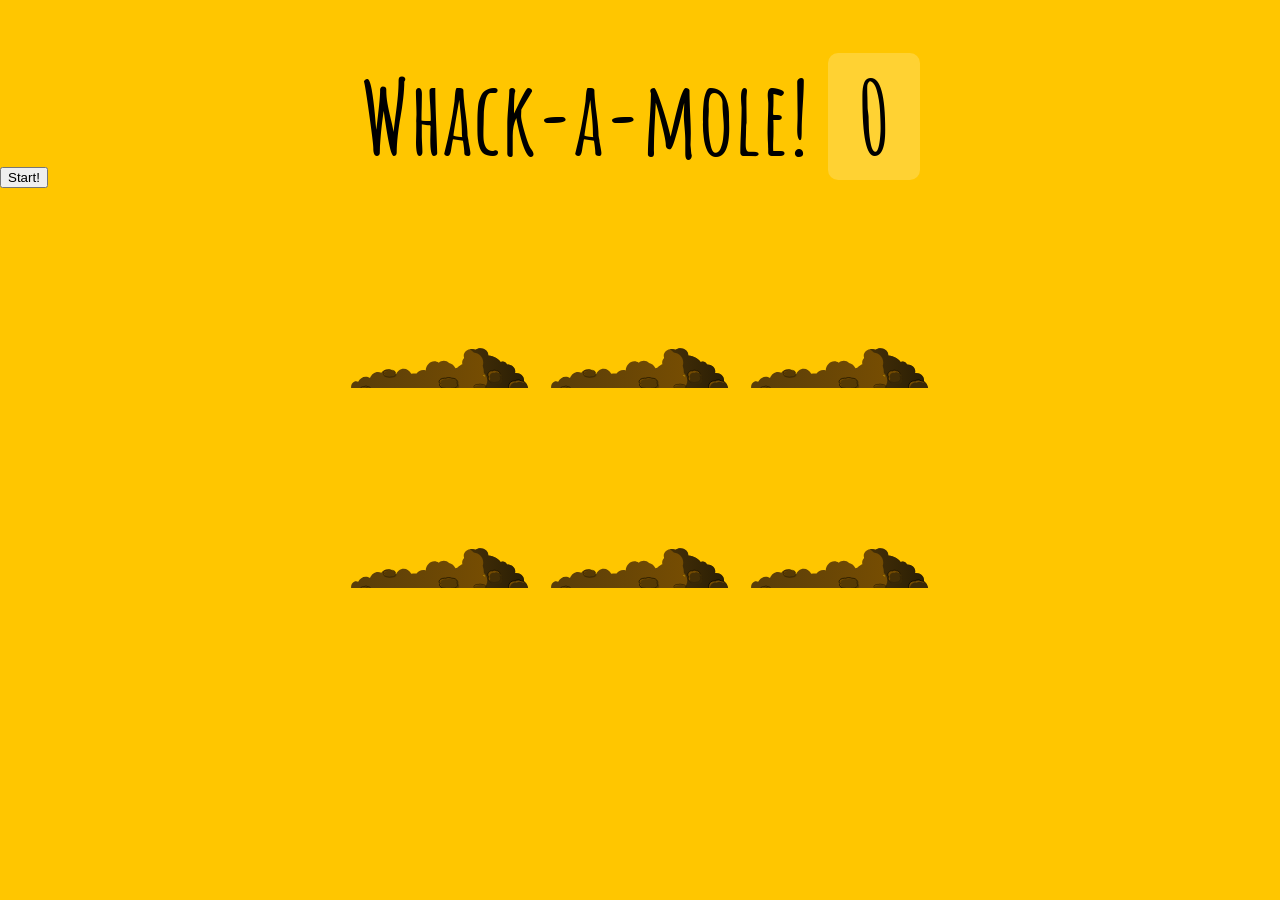
<file: index.html>
<!DOCTYPE html>
<html lang="en">
<head>
  <meta charset="UTF-8">
  <title>Whack A Mole!</title>
  <link href='https://fonts.googleapis.com/css?family=Amatic+SC:400,700' rel='stylesheet' type='text/css'>
  <link rel="stylesheet" href="style.css">
</head>
<body>

  <h1>Whack-a-mole! <span class="score">0</span></h1>
  <button onClick="startGame()">Start!</button>

  <div class="game">
    <div class="hole hole1">
      <div class="mole"></div>
    </div>
    <div class="hole hole2">
      <div class="mole"></div>
    </div>
    <div class="hole hole3">
      <div class="mole"></div>
    </div>
    <div class="hole hole4">
      <div class="mole"></div>
    </div>
    <div class="hole hole5">
      <div class="mole"></div>
    </div>
    <div class="hole hole6">
      <div class="mole"></div>
    </div>
  </div>

<script>
  const holes = document.querySelectorAll('.hole');
  const scoreBoard = document.querySelector('.score');
  const moles = document.querySelectorAll('.mole');
  let lastHole;
  let timeUp = false;
  let score = 0;
  function randomTime(min, max) {
    return Math.round(Math.random() * (max - min) + min);
  }
  function randomHole(holes) {
    const idx = Math.floor(Math.random() * holes.length);
    const hole = holes[idx];
    if (hole === lastHole) {
      console.log('Ah nah thats the same one bud');
      return randomHole(holes);
    }
    lastHole = hole;
    return hole;
  }
  function peep() {
    const time = randomTime(200, 1000);
    const hole = randomHole(holes);
    hole.classList.add('up');
    setTimeout(() => {
      hole.classList.remove('up');
      if (!timeUp) peep();
    }, time);
  }
  function startGame() {
    scoreBoard.textContent = 0;
    timeUp = false;
    score = 0;
    peep();
    setTimeout(() => timeUp = true, 10000)
  }
  function bonk(e) {
    if(!e.isTrusted) return; // cheater!
    score++;
    this.classList.remove('up');
    scoreBoard.textContent = score;
  }
  moles.forEach(mole => mole.addEventListener('click', bonk));
</script>
</body>
</html>
</file>
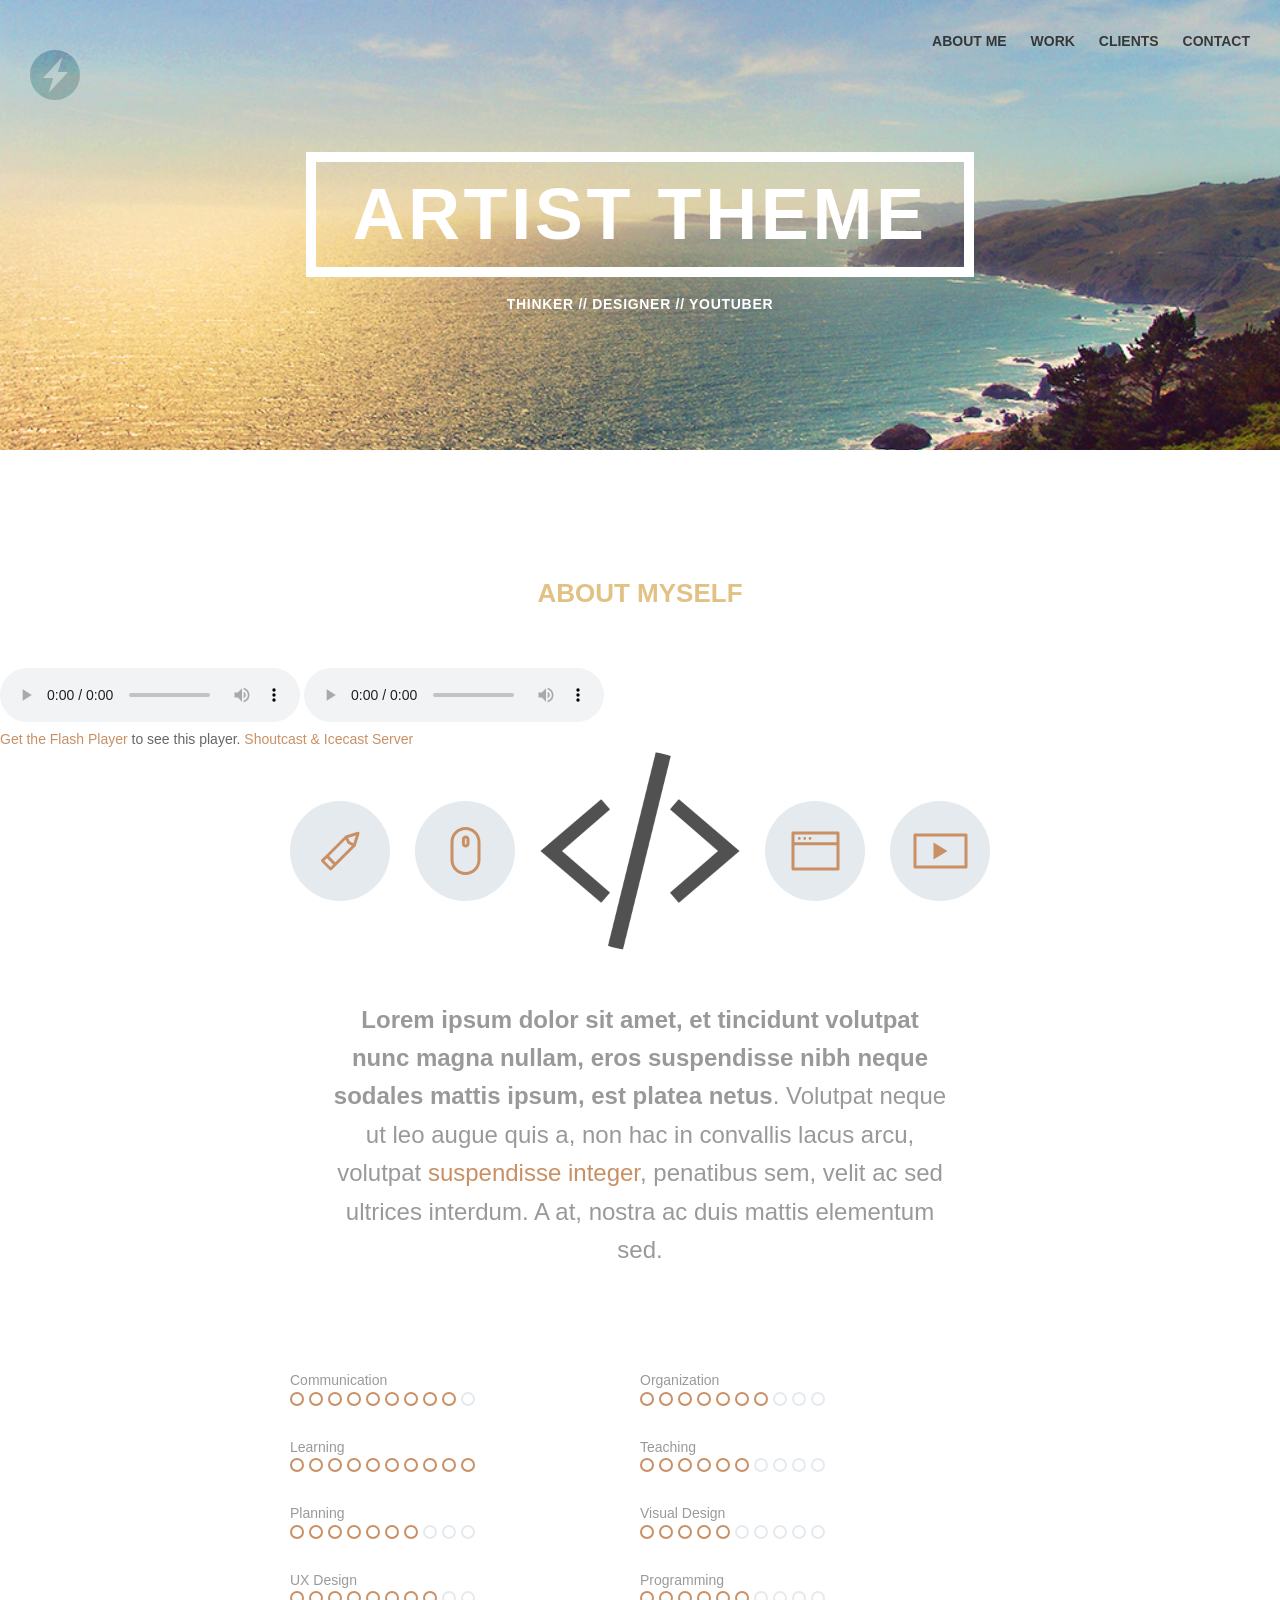
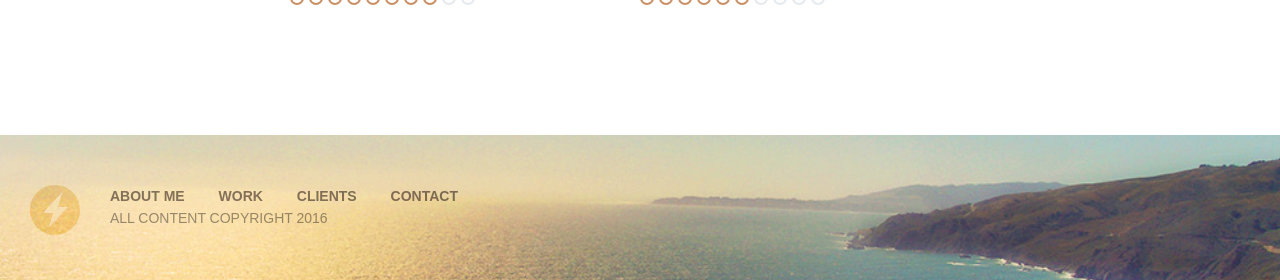
<file: index1.html>
<!DOCTYPE html>
<html class="">
<head>
  <meta charset="UTF-8">
  <meta name="apple-mobile-web-app-capable" content="yes">
  <meta name="viewport" content="width=device-width, initial-scale=1">
  <meta name="description" content="">
  <meta rel="author" href="">
  <meta rel="publisher" href="">

  <title></title>

  <link rel="stylesheet" href="assets/css/all.css">
  <!--[if lt IE 9]><script src="http://html5shim.googlecode.com/svn/trunk/html5.js"></script><![endif]-->
	
</head>
<body>

<header id="header" style="background-image: url(/assets/img/logo.svg), url(/assets/img/hero-bg.jpg);">


	<nav>
		<a href="#about-me">About me</a>
		<a href="#me">Work</a>
		<a href="#clients">Clients</a>
		<a href="#contact">Contact</a>
	</nav>

	<h1><span>Artist Theme</span></h1>

	<p class="kicker">Thinker // Designer // YouTuber</p>
</header>


<section>

	<h3 id="about-me">About Myself</h3>
	<audio controls autoplay="autoplay"><source src="http://radio.m-1.fm:80/m1/mp3:800/;stream.mp3" type="audio/mp3">Your browser does not support the audio element.</audio>
	<audio controls autoplay="autoplay"><source src="http://5.135.238.89:9994:800/;stream.mp3" type="audio/mp3">Your browser does not support the audio element.</audio>
	</br>
	<div id="container"><a href="http://www.macromedia.com/go/getflashplayer">Get the Flash Player</a> to see this player.
 <a href="http://www.shouthost.com/">Shoutcast &amp; Icecast Server</a></div>
 <script type="text/javascript" src="http://www.shouthost.com/freeflashplayer/player/swfobject.js"></script>
 <script type="text/javascript">
 var s1 = new SWFObject('http://www.shouthost.com/freeflashplayer/player/player.swf',
 'player',"340","50","9","#FFFFFF");
 s1.addParam("allowfullscreen","true");
 s1.addParam("allowscriptaccess","always");
 s1.addParam("flashvars","skin=http://www.shouthost.com/freeflashplayer/skins/3dpixelstyle.swf&title=Live Stream&type=sound&file=http://5.135.238.89:9994:800/;stream.mp3&13202692901&duration=99999&id=scplayer&autostart=true");
 s1.write("container");
 </script>
	<div class="face-lockup">

		<div class="face-img" style="background-image: url(/assets/img/devicon.jpg);"></div>
		<div class="icon-pencil"><?xml version="1.0" encoding="utf-8"?>
<!-- Generator: Adobe Illustrator 18.0.0, SVG Export Plug-In . SVG Version: 6.00 Build 0)  -->
<!DOCTYPE svg PUBLIC "-//W3C//DTD SVG 1.1//EN" "http://www.w3.org/Graphics/SVG/1.1/DTD/svg11.dtd">
<svg version="1.1" id="Layer_1" xmlns="http://www.w3.org/2000/svg" xmlns:xlink="http://www.w3.org/1999/xlink" x="0px" y="0px"
	  enable-background="new 0 0 100 100" xml:space="preserve">
<g>
	<g>
		<path d="M69.5,32.6c0.3-1.1-0.8-2.2-1.8-1.8l-12.1,3.8c0,0,0,0,0,0l0,0c0,0,0,0,0,0c-0.1,0-0.1,0.1-0.2,0.1
			c0,0,0,0,0,0c0,0-0.1,0-0.1,0.1c-0.1,0-0.1,0.1-0.2,0.1c0,0,0,0,0,0l-19,19c0,0,0,0,0,0s0,0,0,0l-4.7,4.7c-0.6,0.6-0.6,1.5,0,2.1
			l8.3,8.3c0.6,0.6,1.5,0.6,2.1,0l4.7-4.7c0,0,0,0,0,0s0,0,0,0l19-19c0,0,0,0,0,0c0.1-0.1,0.1-0.1,0.1-0.2c0,0,0-0.1,0.1-0.1
			c0,0,0,0,0,0c0-0.1,0.1-0.1,0.1-0.2c0,0,0,0,0,0l0,0c0,0,0,0,0,0L69.5,32.6z M63.4,42.2l-3.5-1.8l-1.8-3.5l7.8-2.4L63.4,42.2z
			 M45.3,61.2L39.1,55l16.5-16.5l1.9,3.7c0.1,0.1,0.2,0.3,0.3,0.4c0.1,0.1,0.2,0.2,0.4,0.3l3.7,1.9L45.3,61.2z M40.6,66l-6.2-6.2
			l2.6-2.6l6.2,6.2L40.6,66z"/>
	</g>
</g>
</svg>
</div>
		<div class="icon-mouse"><?xml version="1.0" encoding="utf-8"?>
<!-- Generator: Adobe Illustrator 18.0.0, SVG Export Plug-In . SVG Version: 6.00 Build 0)  -->
<!DOCTYPE svg PUBLIC "-//W3C//DTD SVG 1.1//EN" "http://www.w3.org/Graphics/SVG/1.1/DTD/svg11.dtd">
<svg version="1.1" id="Layer_1" xmlns="http://www.w3.org/2000/svg" xmlns:xlink="http://www.w3.org/1999/xlink" x="0px" y="0px"
	  enable-background="new 0 0 100 100" xml:space="preserve">
<path d="M50.5,74c-8.3,0-15-6.7-15-15V41c0-8.3,6.7-15,15-15c8.3,0,15,6.7,15,15v18C65.5,67.3,58.8,74,50.5,74z
	 M50.5,29c-6.6,0-12,5.4-12,12v18c0,6.6,5.4,12,12,12s12-5.4,12-12V41C62.5,34.4,57.1,29,50.5,29z M50.7,46.5
	c-2.1,0-3.8-1.7-3.8-3.8v-4.5c0-2.1,1.7-3.8,3.8-3.8c2.1,0,3.8,1.7,3.8,3.8v4.5C54.4,44.8,52.8,46.5,50.7,46.5z M50.7,37.5
	c-0.4,0-0.8,0.3-0.8,0.8v4.5c0,0.4,0.3,0.7,0.8,0.7c0.4,0,0.8-0.3,0.8-0.7v-4.5C51.4,37.9,51.1,37.5,50.7,37.5z"/>
</svg>
</div>
		<div class="icon-browser"><?xml version="1.0" encoding="utf-8"?>
<!-- Generator: Adobe Illustrator 18.0.0, SVG Export Plug-In . SVG Version: 6.00 Build 0)  -->
<!DOCTYPE svg PUBLIC "-//W3C//DTD SVG 1.1//EN" "http://www.w3.org/Graphics/SVG/1.1/DTD/svg11.dtd">
<svg version="1.1" id="Layer_1" xmlns="http://www.w3.org/2000/svg" xmlns:xlink="http://www.w3.org/1999/xlink" x="0px" y="0px"
	  enable-background="new 0 0 100 100" xml:space="preserve">
<g>
	<g>
		<path  d="M73,30.5H28c-0.8,0-1.5,0.7-1.5,1.5v36c0,0.8,0.7,1.5,1.5,1.5h45c0.8,0,1.5-0.7,1.5-1.5V32
			C74.5,31.2,73.8,30.5,73,30.5z M71.5,66.5h-42V44.2h42V66.5z M71.5,41.2h-42v-7.7h42V41.2z M34.3,38.8c0.8,0,1.4-0.6,1.4-1.4
			c0-0.8-0.6-1.4-1.4-1.4S33,36.6,33,37.4C33,38.1,33.6,38.8,34.3,38.8z M39.7,38.8c0.8,0,1.4-0.6,1.4-1.4c0-0.8-0.6-1.4-1.4-1.4
			c-0.8,0-1.4,0.6-1.4,1.4C38.3,38.1,38.9,38.8,39.7,38.8z M45,38.8c0.8,0,1.4-0.6,1.4-1.4c0-0.8-0.6-1.4-1.4-1.4
			c-0.8,0-1.4,0.6-1.4,1.4C43.7,38.1,44.3,38.8,45,38.8z"/>
	</g>
</g>
</svg>
</div>
		<div class="icon-video"><?xml version="1.0" encoding="utf-8"?>
<!-- Generator: Adobe Illustrator 18.0.0, SVG Export Plug-In . SVG Version: 6.00 Build 0)  -->
<!DOCTYPE svg PUBLIC "-//W3C//DTD SVG 1.1//EN" "http://www.w3.org/Graphics/SVG/1.1/DTD/svg11.dtd">
<svg version="1.1" id="Layer_1" xmlns="http://www.w3.org/2000/svg" xmlns:xlink="http://www.w3.org/1999/xlink" x="0px" y="0px"
	  enable-background="new 0 0 100 100" xml:space="preserve">
<g>
	<g>
		<path  d="M76,32.5H25c-0.8,0-1.5,0.7-1.5,1.5v32c0,0.8,0.7,1.5,1.5,1.5h51c0.8,0,1.5-0.7,1.5-1.5V34
			C77.5,33.2,76.8,32.5,76,32.5z M74.5,64.5h-48v-29h48V64.5z M43.5,41.5v17l14-8.5L43.5,41.5z"/>
	</g>
</g>
</svg>
</div>

	</div>

	<div class="blurb">
		<p><strong>Lorem ipsum dolor sit amet, et tincidunt volutpat nunc magna nullam, eros suspendisse nibh neque sodales mattis ipsum, est platea netus</strong>. Volutpat neque ut leo augue quis a, non hac in convallis lacus arcu, volutpat <a href="http://travisneilson.com">suspendisse integer</a>, penatibus sem, velit ac sed ultrices interdum. A at, nostra ac duis mattis elementum sed. </p>
	</div>

	<div class="skill-lockup">

		<div class="skill-unit">
			<div class="skill-label">Communication</div>
			<div class="skill-icons skill-9">
				<span></span><span></span><span></span><span></span><span></span><span></span><span></span><span></span><span></span><span></span>
			</div>
		</div>

		<div class="skill-unit">
			<div class="skill-label">Organization</div>
			<div class="skill-icons skill-7">
				<span></span><span></span><span></span><span></span><span></span><span></span><span></span><span></span><span></span><span></span>
			</div>
		</div>

		<div class="skill-unit">
			<div class="skill-label">Learning</div>
			<div class="skill-icons skill-10">
				<span></span><span></span><span></span><span></span><span></span><span></span><span></span><span></span><span></span><span></span>
			</div>
		</div>

		<div class="skill-unit">
			<div class="skill-label">Teaching</div>
			<div class="skill-icons skill-6">
				<span></span><span></span><span></span><span></span><span></span><span></span><span></span><span></span><span></span><span></span>
			</div>
		</div>

		<div class="skill-unit">
			<div class="skill-label">Planning</div>
			<div class="skill-icons skill-7">
				<span></span><span></span><span></span><span></span><span></span><span></span><span></span><span></span><span></span><span></span>
			</div>
		</div>

		<div class="skill-unit">
			<div class="skill-label">Visual Design</div>
			<div class="skill-icons skill-5">
				<span></span><span></span><span></span><span></span><span></span><span></span><span></span><span></span><span></span><span></span>
			</div>
		</div>

		<div class="skill-unit">
			<div class="skill-label">UX Design</div>
			<div class="skill-icons skill-8">
				<span></span><span></span><span></span><span></span><span></span><span></span><span></span><span></span><span></span><span></span>
			</div>
		</div>

		<div class="skill-unit">
			<div class="skill-label">Programming</div>
			<div class="skill-icons skill-6">
				<span></span><span></span><span></span><span></span><span></span><span></span><span></span><span></span><span></span><span></span>
			</div>
		</div>



	</div>

</section>



<footer id="footer" style="background-image: url(/assets/img/logo.svg), url(/assets/img/hero-bg.jpg);">

	<div class="lockup">
		<div class="content-wrap">
			<nav>
				<a href="#about-me">About me</a>
				<a href="#me">Work</a>
				<a href="#clients">Clients</a>
				<a href="#contact">Contact</a>
			</nav>

			<p class="copyright">All content copyright 2016</p>

		</div>
	</div>


</footer>





<script src="//ajax.googleapis.com/ajax/libs/jquery/2.1.1/jquery.min.js"></script>
<script src="assets/js/functions.js"></script>
</body>
</html>
</file>
<file: style.css>
html {
    box-sizing: border-box;
    font-size: 10px;
    background: #ffc600;
  }
  
  *, *:before, *:after {
    box-sizing: inherit;
  }
  
  body {
    padding: 0;
    margin:0;
    font-family: 'Amatic SC', cursive;
  }
  
  h1 {
    text-align: center;
    font-size: 10rem;
    line-height:1;
    margin-bottom: 0;
  }
  
  .score {
    background:rgba(255,255,255,0.2);
    padding:0 3rem;
    line-height:1;
    border-radius:1rem;
  }
  
  .game {
    width:600px;
    height:400px;
    display:flex;
    flex-wrap:wrap;
    margin:0 auto;
  }
  
  .hole {
    flex: 1 0 33.33%;
    overflow: hidden;
    position: relative;
  }
  
  .hole:after {
    display: block;
    background: url(dirt.svg) bottom center no-repeat;
    background-size:contain;
    content:'';
    width: 100%;
    height:70px;
    position: absolute;
    z-index: 2;
    bottom:-30px;
  }
  
  .mole {
    background:url('mole.svg') bottom center no-repeat;
    background-size:60%;
    position: absolute;
    top: 100%;
    width: 100%;
    height: 100%;
    transition:all 0.4s;
  }
  
  .hole.up .mole {
    top:0;
  }
</file>
<file: assets/css/all.css>
/*! normalize.css v3.0.1 | MIT License | git.io/normalize */
html {
  font-family: sans-serif;
  -ms-text-size-adjust: 100%;
  -webkit-text-size-adjust: 100%; }

body {
  margin: 0; }
  
.radio{
  margin-right: auto;
  margin-left: auto;
  right: 500px;
}

article, aside, details, figcaption, figure, footer, header, hgroup, main, nav, section, summary {
  display: block; }

audio, canvas, progress, video {
  display: inline-block;
  vertical-align: baseline; }

audio:not([controls]) {
  display: none;
  height: 0; }

[hidden], template {
  display: none; }

a {
  background: 0 0; }

a:active, a:hover {
  outline: 0; }

abbr[title] {
  border-bottom: 1px dotted; }

b, strong {
  font-weight: 700; }

dfn {
  font-style: italic; }

h1 {
  font-size: 2em;
  margin: .67em 0; }

mark {
  background: #ff0;
  color: #000; }

small {
  font-size: 80%; }

sub, sup {
  font-size: 75%;
  line-height: 0;
  position: relative;
  vertical-align: baseline; }

sup {
  top: -.5em; }

sub {
  bottom: -.25em; }

img {
  border: 0; }

svg:not(:root) {
  overflow: hidden; }

figure {
  margin: 1em 40px; }

hr {
  -moz-box-sizing: content-box;
  box-sizing: content-box;
  height: 0; }

pre {
  overflow: auto; }

code, kbd, pre, samp {
  font-family: monospace,monospace;
  font-size: 1em; }

button, input, optgroup, select, textarea {
  color: inherit;
  font: inherit;
  margin: 0; }

button {
  overflow: visible; }

button, select {
  text-transform: none; }

button, html input[type=button], input[type=reset], input[type=submit] {
  -webkit-appearance: button;
  cursor: pointer; }

button[disabled], html input[disabled] {
  cursor: default; }

button::-moz-focus-inner, input::-moz-focus-inner {
  border: 0;
  padding: 0; }

input {
  line-height: normal; }

input[type=checkbox], input[type=radio] {
  box-sizing: border-box;
  padding: 0; }

input[type=number]::-webkit-inner-spin-button, input[type=number]::-webkit-outer-spin-button {
  height: auto; }

input[type=search] {
  -webkit-appearance: textfield;
  -moz-box-sizing: content-box;
  -webkit-box-sizing: content-box;
  box-sizing: content-box; }

input[type=search]::-webkit-search-cancel-button, input[type=search]::-webkit-search-decoration {
  -webkit-appearance: none; }

fieldset {
  border: 1px solid silver;
  margin: 0 2px;
  padding: .35em .625em .75em; }

legend {
  border: 0;
  padding: 0; }

textarea {
  overflow: auto; }

optgroup {
  font-weight: 700; }

table {
  border-collapse: collapse;
  border-spacing: 0; }

td, th {
  padding: 0; }

@font-face {
  font-family: 'Open Sans';
  font-style: normal;
  font-weight: 300;
  src: local("Open Sans Light"), local("OpenSans-Light"), url(//themes.googleusercontent.com/static/fonts/opensans/v8/DXI1ORHCpsQm3Vp6mXoaTaRDOzjiPcYnFooOUGCOsRk.woff) format("woff"); }
@font-face {
  font-family: 'Open Sans';
  font-style: normal;
  font-weight: 400;
  src: local("Open Sans"), local("OpenSans"), url(//themes.googleusercontent.com/static/fonts/opensans/v8/cJZKeOuBrn4kERxqtaUH3bO3LdcAZYWl9Si6vvxL-qU.woff) format("woff"); }
@font-face {
  font-family: 'Open Sans';
  font-style: normal;
  font-weight: 700;
  src: local("Open Sans Bold"), local("OpenSans-Bold"), url(//themes.googleusercontent.com/static/fonts/opensans/v8/k3k702ZOKiLJc3WVjuplzKRDOzjiPcYnFooOUGCOsRk.woff) format("woff"); }
h3, header nav a, header .kicker, footer .lockup .content-wrap a {
  font-size: 14px;
  font-weight: 700;
  text-transform: uppercase;
  text-decoration: none; }

header, footer {
  background-repeat: no-repeat, no-repeat;
  background-size: 50px 50px, cover;
  background-position: 30px 50px, 50% 50%;
  background-blend-mode: overlay, normal; }

/*	Typography presets
 * ------------------------------------	 */
.gigantic, .huge, .large, .bigger, .big,
h1, h2, h3, h4, h5, h6 {
  color: #333;
  font-weight: bold; }

.gigantic {
  font-size: 110px;
  line-height: 1.09;
  letter-spacing: -2px; }

.huge, h1 {
  font-size: 68px;
  line-height: 1.05;
  letter-spacing: -1px; }

.large, h2 {
  font-size: 42px;
  line-height: 1.14; }

.bigger, h3 {
  font-size: 26px;
  line-height: 1.38; }

.big, h4 {
  font-size: 22px;
  line-height: 1.38; }

.small, small {
  font-size: 10px;
  line-height: 1.2; }

p {
  margin: 0 0 20px 0; }

em {
  font-style: italic; }

strong {
  font-weight: bold; }

hr {
  border: solid #ddd;
  border-width: 1px 0 0;
  clear: both;
  margin: 10px 0 30px;
  height: 0; }

/* Links
 * ------------------------------------	 */
a {
  color: #c99065;
  text-decoration: none;
  outline: 0; }

a:hover, a:focus {
  color: #e3c6b1; }

/* Selection colors (easy to forget)
 * ------------------------------------	 */
::selection {
  background: #ffff9e; }

::-moz-selection {
  background: #ffff9e; }

img::selection {
  background: transparent; }

img::-moz-selection {
  background: transparent; }

body {
  -webkit-tap-highlight-color: #ffff9e; }

h3 {
  color: #e1c184;
  text-align: center;
  padding: 100px 0px 30px; }

/* Basic Styles
 * ------------------------------------	 */
body {
  background: #fff;
  font-size: 14px;
  line-height: 1.6;
  font-family: "Open Sans" sans-serif;
  color: #666;
  -webkit-font-smoothing: antialiased;
  -webkit-text-size-adjust: 100%; }

svg {
  height: 100%;
  width: 100%; }

h3 {
  color: #e1c184;
  text-align: center;
  padding: 100px 0 30px; }

fieldset {
  padding: 0;
  margin: 0;
  border: none; }

@media screen and (max-width: 480px) {
  h3 {
    padding: 50px 0 50px; } }
section:nth-child(odd) {
  background: #e5eaee;
  padding-bottom: 100px; }
  section:nth-child(odd) h3 {
    color: #d7ac5b; }

header {
  height: 450px; }
  header .logo {
    height: 50px;
    width: 50px;
    float: left;
    margin: 10px 0 0 30px; }
    header .logo path {
      fill: rgba(0, 0, 0, 0.4); }
  header nav {
    float: right;
    margin: 30px 30px 0 0; }
    header nav a {
      display: inline-block;
      margin-left: 20px;
      color: rgba(0, 0, 0, 0.7);
      text-decoration: none; }
      header nav a:hover {
        color: black; }
  header h1 {
    text-align: center;
    font-size: 72px;
    font-weight: 700;
    color: white;
    text-transform: uppercase;
    letter-spacing: 0.05em;
    margin-bottom: 20px;
    clear: both;
    padding-top: 100px; }
    header h1 span {
      display: inline-block;
      padding: 0.2em 0.5em;
      border: white solid 10px; }
  header .kicker {
    text-align: center;
    letter-spacing: 0.05em;
    color: white;
    line-height: 1; }

footer .lockup {
  padding: 50px 30px; }
  footer .lockup:after {
    content: "";
    display: table;
    clear: both; }
  footer .lockup .content-wrap {
    float: left;
    margin-left: 80px; }
    footer .lockup .content-wrap .copyright {
      margin: 0;
      text-transform: uppercase;
      fon-size: 14px;
      color: rgba(0, 0, 0, 0.4); }
    footer .lockup .content-wrap a {
      color: rgba(15, 0, 0, 0.5);
      display: inline-block;
      margin-right: 30px; }
      footer .lockup .content-wrap a:hover {
        color: rgba(0, 0, 0, 0.7); }

.face-lockup {
  max-width: 700px;
  display: -webkit-box;
  display: -moz-box;
  display: box;
  display: -webkit-flex;
  display: -moz-flex;
  display: -ms-flexbox;
  display: flex;
  margin: 0 auto;
  -webkit-box-align: center;
  -moz-box-align: center;
  box-align: center;
  -webkit-align-items: center;
  -moz-align-items: center;
  -ms-align-items: center;
  -o-align-items: center;
  align-items: center;
  -ms-flex-align: center;
  -webkit-box-pack: justify;
  -moz-box-pack: justify;
  box-pack: justify;
  -webkit-justify-content: space-between;
  -moz-justify-content: space-between;
  -ms-justify-content: space-between;
  -o-justify-content: space-between;
  justify-content: space-between;
  -ms-flex-pack: justify; }

.face-img {
  height: 200px;
  width: 200px;
  border-radius: 50%;
  background-size: cover;
  order: 3; }

[class^="icon-"] {
  height: 100px;
  width: 100px;
  background: #e5eaee;
  border-radius: 50%; }
  [class^="icon-"] path {
    fill: #c99065; }
  [class^="icon-"].icon-pencil {
    -webkit-box-ordinal-group: 1;
    -moz-box-ordinal-group: 1;
    box-ordinal-group: 1;
    -webkit-order: 1;
    -moz-order: 1;
    order: 1;
    -ms-flex-order: 1; }
  [class^="icon-"].icon-mouse {
    -webkit-box-ordinal-group: 2;
    -moz-box-ordinal-group: 2;
    box-ordinal-group: 2;
    -webkit-order: 2;
    -moz-order: 2;
    order: 2;
    -ms-flex-order: 2; }
  [class^="icon-"].icon-browser {
    -webkit-box-ordinal-group: 4;
    -moz-box-ordinal-group: 4;
    box-ordinal-group: 4;
    -webkit-order: 4;
    -moz-order: 4;
    order: 4;
    -ms-flex-order: 4; }
  [class^="icon-"].icon-video {
    -webkit-box-ordinal-group: 5;
    -moz-box-ordinal-group: 5;
    box-ordinal-group: 5;
    -webkit-order: 5;
    -moz-order: 5;
    order: 5;
    -ms-flex-order: 5; }

@media screen and (max-width: 650px) {
  .face-lockup {
    display: block;
    text-align: center; }

  div {
    display: inline-block; }

  .face-img {
    display: block;
    background-position: center center;
    background-repeat: no-repeat;
    width: 200px;
    margin-left: auto;
    margin-right: auto;
    margin-bottom: 30px; }

  [class^="icon-"] {
    margin: 10px; } }
.blurb {
  max-width: 620px;
  padding: 0 15px;
  margin: 50px auto 50px;
  font-size: 24px;
  color: rgba(0, 0, 0, 0.4);
  text-align: center;
  font-weight: 300px; }

.skill-lockup {
  max-width: 700px;
  margin: 100px auto;
  color: rgba(0, 0, 0, 0.4); }
  .skill-lockup:after {
    content: "";
    display: table;
    clear: both; }
  .skill-lockup .skill-unit {
    width: 350px;
    float: left; }
  .skill-lockup .skill-icons {
    font-size: 0;
    margin: 0px 0 30px; }
    .skill-lockup .skill-icons span {
      display: inline-block;
      height: 14px;
      width: 14px;
      background-color: #c99065;
      margin-right: 5px;
      border-radius: 50%; }
      .skill-lockup .skill-icons span:after {
        content: "";
        display: block;
        height: 10px;
        width: 10px;
        background: #fff;
        border-radius: 50%;
        margin: 2px; }

@media screen and (max-width: 541px) {
  .skill-lockup {
    width: 270px; } }
.skill-lockup .skill-icons.skill-1 span:nth-child(n+2), .skill-lockup .skill-icons.skill-2 span:nth-child(n+3), .skill-lockup .skill-icons.skill-3 span:nth-child(n+4), .skill-lockup .skill-icons.skill-4 span:nth-child(n+5), .skill-lockup .skill-icons.skill-5 span:nth-child(n+6), .skill-lockup .skill-icons.skill-6 span:nth-child(n+7), .skill-lockup .skill-icons.skill-7 span:nth-child(n+8), .skill-lockup .skill-icons.skill-8 span:nth-child(n+9), .skill-lockup .skill-icons.skill-9 span:nth-child(n+10), .skill-lockup .skill-icons.skill-10 span:nth-child(n+11) {
  background: #e5eaee; }
</file>
